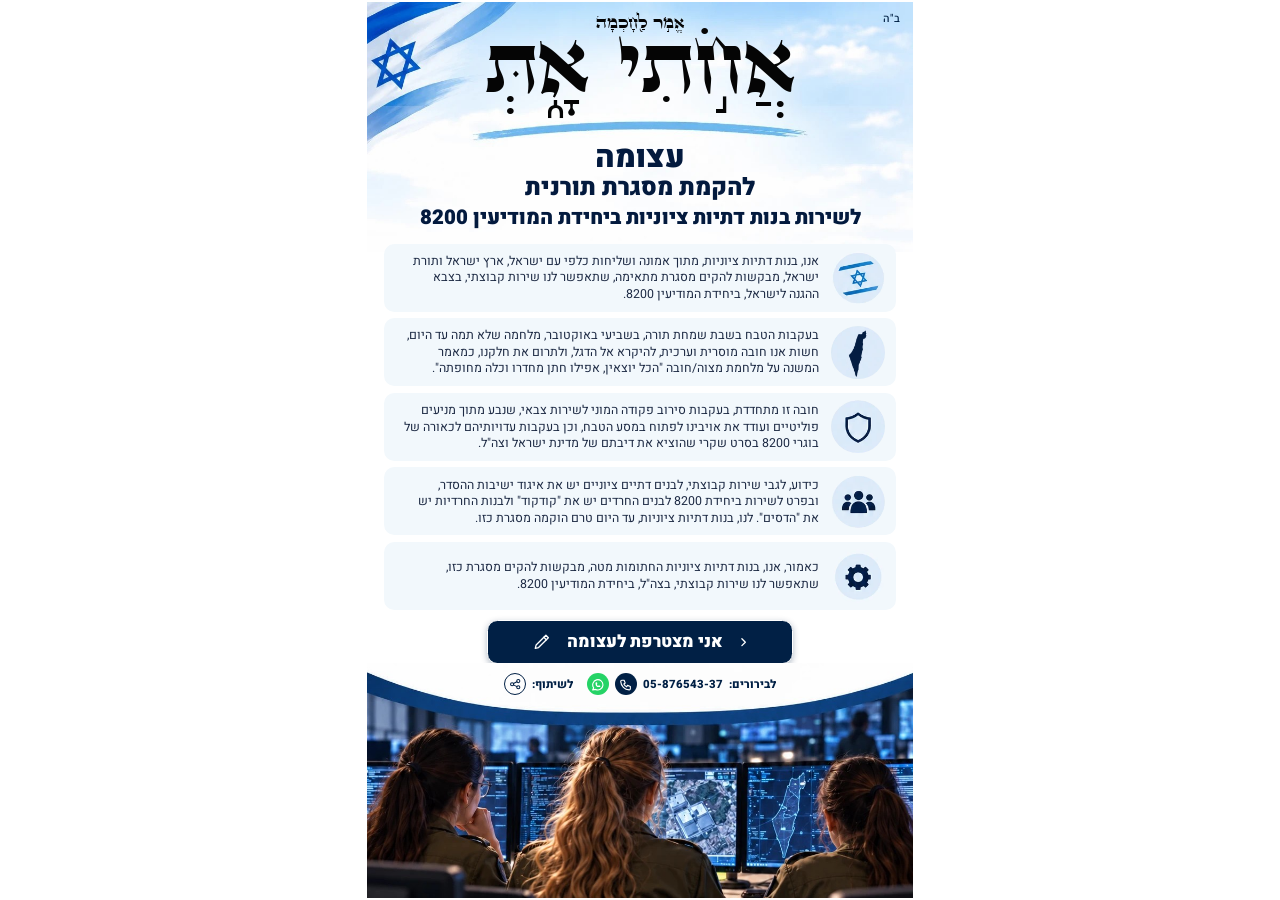
<file: index.html>
<!doctype html>
<html lang="he" dir="rtl">
<head>
  <meta charset="utf-8">
  <meta name="viewport" content="width=device-width, initial-scale=1">
  <title>אחותי את – עצומה</title>
  <meta name="description" content="עצומה להקמת מסגרת תורנית לשירות בנות דתיות ציוניות ביחידת המודיעין 8200">

  <link rel="icon" href="favicon.ico" sizes="any">
  <link rel="apple-touch-icon" href="images/apple-touch-icon.png">

  <!-- Link preview (WhatsApp, Telegram, Facebook, X) -->
  <meta property="og:type" content="website">
  <meta property="og:locale" content="he_IL">
  <meta property="og:title" content="אחותי את">
  <meta property="og:description" content="עצומה להקמת מסגרת תורנית לשירות בנות דתיות ציוניות ביחידת המודיעין 8200">
  <meta property="og:url" content="https://yitshaks.github.io/petition-8200/">
  <meta name="twitter:card" content="summary_large_image">
  <!--
    Preview image - four options, all are kept (DO NOT DELETE any of the files).  Options 1 and 2 say
    "מסגרת הסדר תורנית" in the image; options 1_ and 2_ are the same images without the word "הסדר":
      option 1:  light, like the page          -> images/share-option-1.jpg
      option 2:  dark, with the soldiers photo -> images/share-option-2.jpg
      option 1_: light, without "הסדר"         -> images/share-option-1_.jpg
      option 2_: dark, without "הסדר"          -> images/share-option-2_.jpg
    To switch, change the file name in the single image tag below.  Never leave a second, commented-out
    image tag in the page: some link-preview crawlers read comments and pick the wrong image.
    The sources are in tools/share-images/.  WhatsApp remembers a preview for a long time, so choose
    before the link is shared.
  -->
  <meta property="og:image" content="https://yitshaks.github.io/petition-8200/images/share-option-2_.jpg">
  <meta property="og:image:width" content="1200">
  <meta property="og:image:height" content="630">

  <link rel="preconnect" href="https://fonts.googleapis.com">
  <link rel="preconnect" href="https://fonts.gstatic.com" crossorigin>
  <link rel="stylesheet" href="https://fonts.googleapis.com/css2?family=Heebo:wght@400;500;800;900&display=swap">

  <link rel="stylesheet" href="css/base.css">
  <link rel="stylesheet" href="css/join-form.css">

  <!--
    Title typography - link exactly ONE of the two options (both are kept; DO NOT DELETE either file):
      option 1: Stam Ashkenaz   -> css/title-option-1.css
      option 2: Guttman Stam    -> css/title-option-2.css
  -->
  <link rel="stylesheet" href="css/title-option-2.css">
  <!-- <link rel="stylesheet" href="css/title-option-1.css"> -->

  <script src="js/main.js" defer></script>
</head>
<body>
  <main class="page">
    <div class="blessing">ב"ה</div>

    <header class="masthead">
      <div class="verse">אֱמֹ֣ר לַ֭חׇכְמָה</div>
      <div class="wordmark" role="img" aria-label="אחותי את">אֲחֹ֣תִי אָ֑תְּ</div>
    </header>

    <h1 class="headline">
      <span class="headline__line headline__line--lead">עצומה</span>
      <span class="headline__line">להקמת מסגרת תורנית</span>
      <span class="headline__line headline__line--detail">לשירות בנות דתיות ציוניות ביחידת המודיעין 8200</span>
    </h1>

    <section class="cards">
      <article class="card">
        <div class="card__icon card__icon--flag"></div>
        <p class="card__text">אנו, בנות דתיות ציוניות, מתוך אמונה ושליחות כלפי עם ישראל, ארץ ישראל ותורת ישראל, מבקשות להקים מסגרת מתאימה, שתאפשר לנו שירות קבוצתי, בצבא ההגנה לישראל, ביחידת המודיעין 8200.</p>
      </article>
      <article class="card">
        <div class="card__icon card__icon--map"></div>
        <p class="card__text">בעקבות הטבח בשבת שמחת תורה, בשביעי באוקטובר, מלחמה שלא תמה עד היום, חשות אנו חובה מוסרית וערכית, להיקרא אל הדגל, ולתרום את חלקנו, כמאמר המשנה על מלחמת מצוה/חובה "הכל יוצאין, אפילו חתן מחדרו וכלה מחופתה".</p>
      </article>
      <article class="card">
        <div class="card__icon card__icon--shield"></div>
        <p class="card__text">חובה זו מתחדדת, בעקבות סירוב פקודה המוני לשירות צבאי, שנבע מתוך מניעים פוליטיים ועודד את אויבינו לפתוח במסע הטבח, וכן בעקבות עדויותיהם לכאורה של בוגרי 8200 בסרט שקרי שהוציא את דיבתם של מדינת ישראל וצה"ל.</p>
      </article>
      <article class="card">
        <div class="card__icon card__icon--people"></div>
        <p class="card__text">כידוע, לגבי שירות קבוצתי, לבנים דתיים ציוניים יש את איגוד ישיבות ההסדר, ובפרט לשירות ביחידת 8200 לבנים החרדים יש את "קודקוד" ולבנות החרדיות יש את "הדסים". לנו, בנות דתיות ציוניות, עד היום טרם הוקמה מסגרת כזו.</p>
      </article>
      <article class="card">
        <div class="card__icon card__icon--gear"></div>
        <p class="card__text">כאמור, אנו, בנות דתיות ציוניות החתומות מטה, מבקשות להקים מסגרת כזו, שתאפשר לנו שירות קבוצתי, בצה"ל, ביחידת המודיעין 8200.</p>
      </article>
    </section>

    <div class="actions">
      <button type="button" class="join-btn" id="join">
        <svg class="join-btn__chevron" viewBox="0 0 24 24" fill="none" stroke="currentColor" stroke-width="3" stroke-linecap="round" stroke-linejoin="round" aria-hidden="true"><path d="M9 4l8 8-8 8"/></svg>
        <span>אני מצטרפת לעצומה</span>
        <svg viewBox="0 0 24 24" fill="none" stroke="currentColor" stroke-width="1.6" stroke-linecap="round" stroke-linejoin="round" aria-hidden="true"><path d="M4 20l1-4L17 4l3 3L8 19z"/><path d="M14.5 6.5l3 3"/></svg>
      </button>
    </div>

    <div class="footer-art">
      <div class="contact">
        <span>לבירורים:</span>
        <a class="contact__number" href="tel:+972587654337">05-876543-37</a>
        <a class="contact__icon contact__icon--phone" href="tel:+972587654337" aria-label="חיוג">
          <svg viewBox="0 0 24 24" aria-hidden="true"><path d="M5 4h4l2 5l-2.5 1.5a11 11 0 0 0 5 5l1.5 -2.5l5 2v4a2 2 0 0 1 -2 2a16 16 0 0 1 -15 -15a2 2 0 0 1 2 -2"/></svg>
        </a>
        <a class="contact__icon contact__icon--whatsapp" href="https://wa.me/972587654337?text=%D7%A9%D7%9C%D7%95%D7%9D%2C%20%D7%99%D7%A9%20%D7%9C%D7%99%20%D7%A9%D7%90%D7%9C%D7%94%20%D7%A2%D7%9C%20%D7%94%D7%A2%D7%A6%D7%95%D7%9E%D7%94" target="_blank" rel="noopener" aria-label="שליחת הודעה בוואטסאפ">
          <svg viewBox="0 0 24 24" aria-hidden="true"><path d="M3 21l1.65 -3.8a9 9 0 1 1 3.4 2.9l-5.05 .9"/><path d="M9 10a.5 .5 0 0 0 1 0v-1a.5 .5 0 0 0 -1 0v1a5 5 0 0 0 5 5h1a.5 .5 0 0 0 0 -1h-1a.5 .5 0 0 0 0 1"/></svg>
        </a>
        <span class="contact__share-label">לשיתוף:</span>
        <button type="button" class="contact__icon contact__icon--share" data-share aria-label="שיתוף העצומה עם חברות">
          <svg viewBox="0 0 24 24" aria-hidden="true"><circle cx="6" cy="12" r="3"/><circle cx="18" cy="6" r="3"/><circle cx="18" cy="18" r="3"/><path d="M8.7 10.7l6.6 -3.4"/><path d="M8.7 13.3l6.6 3.4"/></svg>
        </button>
      </div>
    </div>
  </main>

  <dialog class="join-dialog" id="join-dialog" aria-labelledby="join-title">
    <form class="join-form" id="join-form" novalidate>
      <button type="button" class="join-form__close" data-close aria-label="סגירה">&times;</button>

      <h2 class="join-form__title" id="join-title">חתימה על העצומה</h2>
      <p class="join-form__audience">העצומה מיועדת לבנות המעוניינות לשרת במסגרת זו. פרטי הטופס ישמשו להקמת המסגרת בלבד.</p>
      <p class="join-form__note">שדות המסומנים ב-* הם חובה.</p>

      <div class="form-row">
        <div class="field">
          <label for="first-name">שם פרטי *</label>
          <input id="first-name" name="firstName" type="text" autocomplete="given-name" required>
          <p class="field__error" data-error-for="firstName" role="alert"></p>
        </div>

        <div class="field">
          <label for="last-name">שם משפחה *</label>
          <input id="last-name" name="lastName" type="text" autocomplete="family-name" required>
          <p class="field__error" data-error-for="lastName" role="alert"></p>
        </div>
      </div>

      <div class="form-row form-row--contact">
        <div class="field">
          <label for="mobile">מספר טלפון נייד *</label>
          <input id="mobile" name="mobile" type="tel" inputmode="tel" autocomplete="tel" dir="ltr" placeholder="0501234567" required>
          <p class="field__error" data-error-for="mobile" role="alert"></p>
        </div>

        <div class="field">
          <label for="email">דוא"ל *</label>
          <input id="email" name="email" type="email" inputmode="email" autocomplete="email" dir="ltr" required>
          <p class="field__error" data-error-for="email" role="alert"></p>
        </div>
      </div>

      <div class="form-row form-row--year">
        <div class="field">
          <label for="birth-year">שנת לידה *</label>
          <input id="birth-year" name="birthYear" type="text" inputmode="numeric" maxlength="4" autocomplete="bday-year" required>
          <p class="field__error" data-error-for="birthYear" role="alert"></p>
        </div>

        <div class="field">
          <label for="city">עיר מגורים</label>
          <input id="city" name="city" type="text" autocomplete="address-level2">
        </div>
      </div>

      <div class="field">
        <label for="ulpana">איפה אני כיום <span class="field__hint">(שם האולפנה/המדרשה/המכינה/השירות הלאומי/אחר)</span></label>
        <input id="ulpana" name="ulpana" type="text" autocomplete="organization">
      </div>

      <div class="field">
        <label for="notes">כמה מילים עלי / הערות נוספות</label>
        <textarea id="notes" name="notes" rows="2"></textarea>
      </div>

      <div class="field">
        <label class="check">
          <input type="checkbox" name="interested">
          <span>אני מעוניינת (ללא התחייבות) להתגייס למסגרת זו ולשרת בה, ומאשרת שיעדכנו אותי בשלבי הקמתה *</span>
        </label>
        <p class="field__error" data-error-for="interested" role="alert"></p>
      </div>

      <label class="check">
        <input type="checkbox" name="publishName">
        <span>אני מסכימה ששמי המלא (ללא פרטים נוספים) יופיע ברשימת החותמות באם העצומה תפורסם</span>
      </label>

      <!-- Spam trap: hidden from people, bots tend to fill it in -->
      <div class="join-form__trap" aria-hidden="true">
        <label>אל תמלאי שדה זה <input type="text" name="website" tabindex="-1" autocomplete="off"></label>
      </div>

      <div class="join-form__actions">
        <p class="join-form__status" id="join-status" role="alert"></p>
        <button type="submit" class="join-form__submit">שליחה</button>
      </div>
    </form>

    <div class="join-thanks" id="join-thanks" hidden>
      <h2 class="join-form__title">תודה שחתמת!</h2>
      <p class="join-thanks__text">נעדכן אותך בשלבי הקמת המסגרת.</p>
      <div class="join-thanks__actions">
        <button type="button" class="join-share" data-share>
          <svg viewBox="0 0 24 24" aria-hidden="true"><circle cx="6" cy="12" r="3"/><circle cx="18" cy="6" r="3"/><circle cx="18" cy="18" r="3"/><path d="M8.7 10.7l6.6 -3.4"/><path d="M8.7 13.3l6.6 3.4"/></svg>
          <span>שיתוף</span>
        </button>
        <button type="button" class="join-form__submit join-form__submit--quiet" data-close>סגירה</button>
      </div>
    </div>
  </dialog>
</body>
</html>
</file>
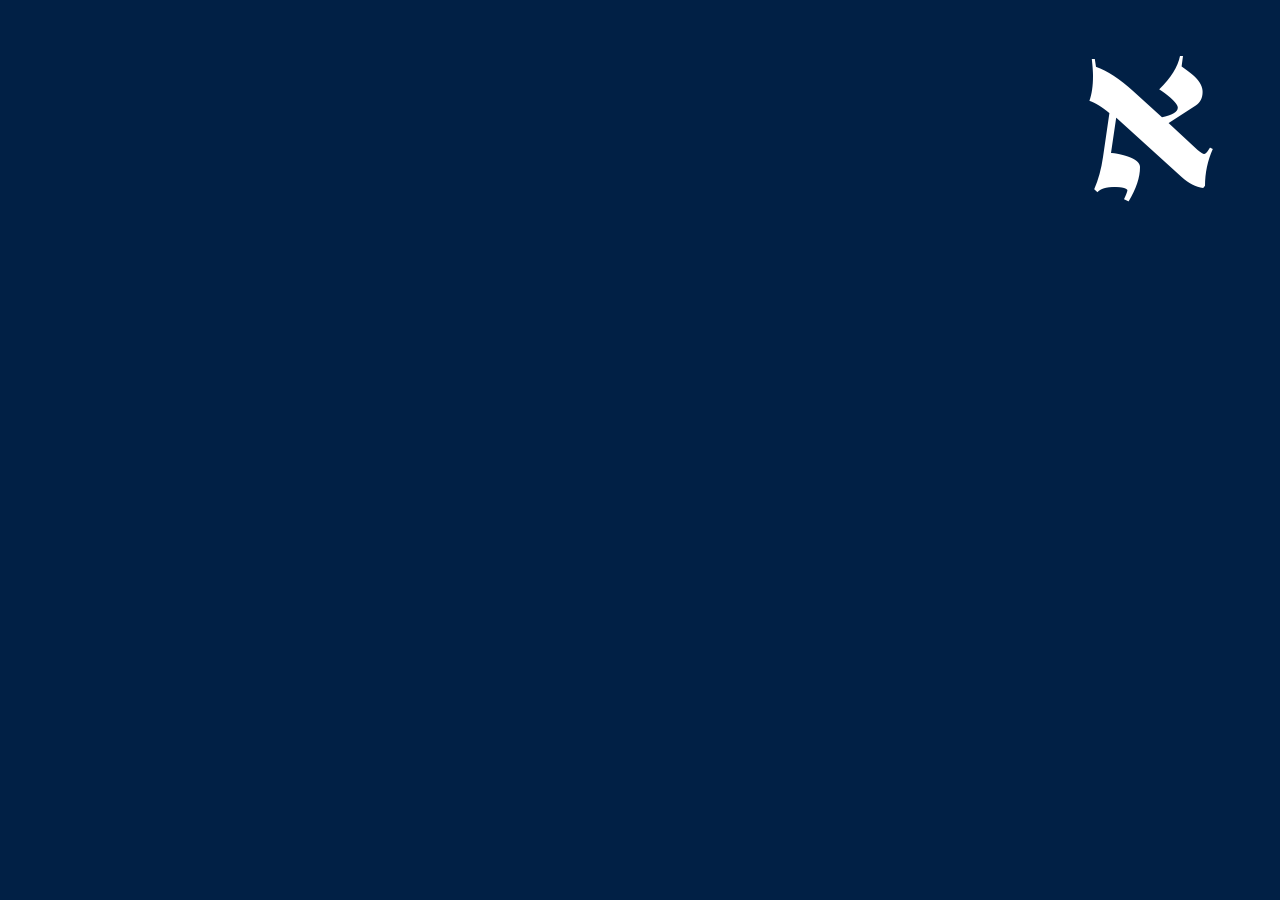
<file: tools/favicon/favicon.html>
<!doctype html>
<!-- Browser icon (favicon): the letter alef of the title on the page's navy.
     Open this page in a browser window sized 256x256 and take a screenshot; the files
     favicon.ico (rounded corners, 16/32/48 px) and images/apple-touch-icon.png (180 px, square)
     are made from that screenshot. -->
<html lang="he" dir="rtl"><head><meta charset="utf-8">
<style>
@font-face { font-family: GuttmanStam; src: url(../../fonts/GuttmanStam.woff) format('woff'); }
* { margin: 0; }
body { width: 256px; height: 256px; background: #012045; display: flex; align-items: center; justify-content: center; overflow: hidden; }
span { font: 200px/1 GuttmanStam; color: #fff; margin-top: -10px; }
</style></head><body><span>א</span></body></html>
</file>
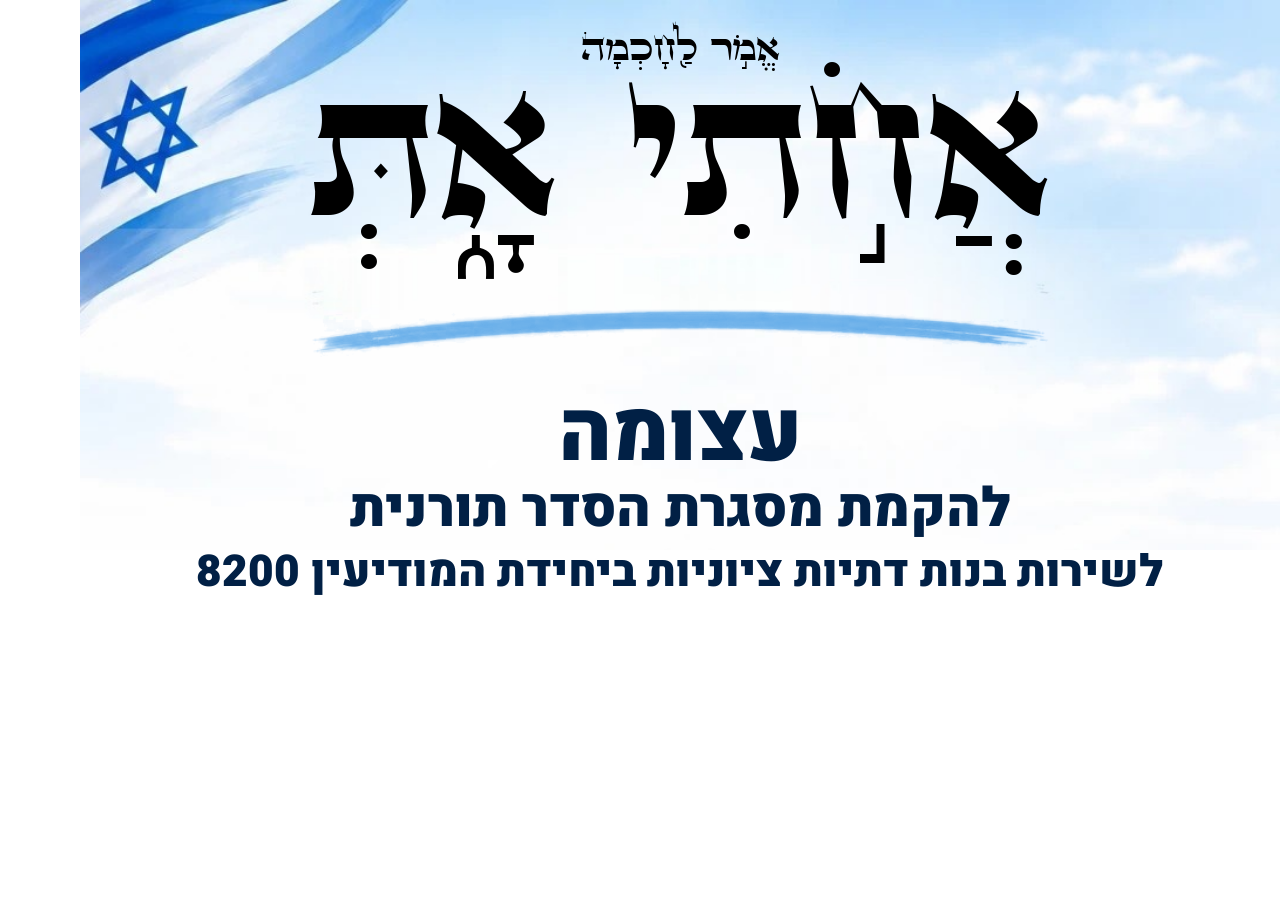
<file: tools/share-images/share-option-1.html>
<!doctype html>
<!-- Link-preview image, option 1 (1200x630). Open this page in a browser window sized 1200x630, take a screenshot,
     save it as images/share-option-1.jpg (JPEG, under 300 KB so that WhatsApp shows it).  DO NOT DELETE either option. -->
<html lang="he" dir="rtl"><head><meta charset="utf-8">
<link rel="stylesheet" href="https://fonts.googleapis.com/css2?family=Heebo:wght@800;900&display=swap">
<style>
@font-face { font-family: GuttmanStam; src: url(../../fonts/GuttmanStam.woff) format('woff'); }
* { margin: 0; box-sizing: border-box; }
body { width: 1200px; height: 630px; overflow: hidden; background: #fff; font-family: Heebo, sans-serif; color: #012045; position: relative; }
.sky { position: absolute; inset: 0 0 auto 0; height: 550px; background: url(bg_clean.jpg) top / 100% auto no-repeat; }
/* the brush stripe, moved down as one piece with everything under it */
.stripe { position: absolute; left: 222.7px; top: 306.6px; width: 752.3px; height: 50.4px; background: url(stripe.png) 0 0 / 100% 100% no-repeat; }
.verse { position: absolute; top: 22px; width: 100%; text-align: center; font: 36px GuttmanStam; color: #000; }
.wordmark { position: absolute; top: 50px; width: 100%; text-align: center; font: 190px/1.1 GuttmanStam; color: #000; }
.headline { position: absolute; top: 392px; width: 100%; text-align: center; font-weight: 900; }
.l1 { font-size: 84px; line-height: 1; }
.l2 { font-size: 54px; line-height: 1.25; }
.l3 { font-size: 44px; line-height: 1.3; }
</style></head><body>
<div class="sky"></div><div class="stripe"></div>
<div class="verse">אֱמֹ֣ר לַ֭חׇכְמָה</div>
<div class="wordmark">אֲחֹ֣תִי אָ֑תְּ</div>
<div class="headline"><div class="l1">עצומה</div><div class="l2">להקמת מסגרת הסדר תורנית</div><div class="l3">לשירות בנות דתיות ציוניות ביחידת המודיעין 8200</div></div>
</body></html>
</file>
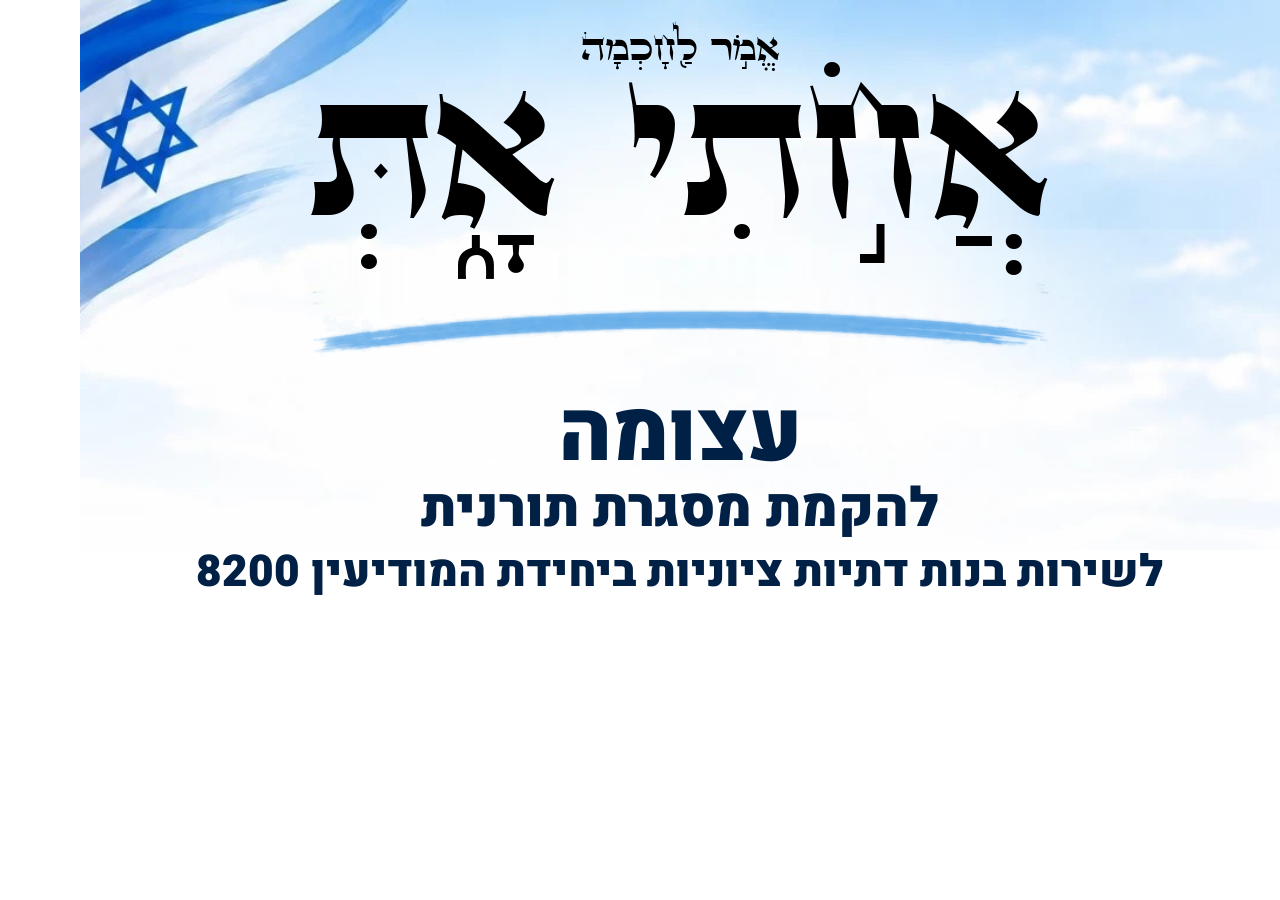
<file: tools/share-images/share-option-1_.html>
<!doctype html>
<!-- Link-preview image, option 1_ (option 1 without the word הסדר) (1200x630). Open this page in a browser window sized 1200x630, take a screenshot,
     save it as images/share-option-1_.jpg (JPEG, under 300 KB so that WhatsApp shows it).  DO NOT DELETE either option. -->
<html lang="he" dir="rtl"><head><meta charset="utf-8">
<link rel="stylesheet" href="https://fonts.googleapis.com/css2?family=Heebo:wght@800;900&display=swap">
<style>
@font-face { font-family: GuttmanStam; src: url(../../fonts/GuttmanStam.woff) format('woff'); }
* { margin: 0; box-sizing: border-box; }
body { width: 1200px; height: 630px; overflow: hidden; background: #fff; font-family: Heebo, sans-serif; color: #012045; position: relative; }
.sky { position: absolute; inset: 0 0 auto 0; height: 550px; background: url(bg_clean.jpg) top / 100% auto no-repeat; }
/* the brush stripe, moved down as one piece with everything under it */
.stripe { position: absolute; left: 222.7px; top: 306.6px; width: 752.3px; height: 50.4px; background: url(stripe.png) 0 0 / 100% 100% no-repeat; }
.verse { position: absolute; top: 22px; width: 100%; text-align: center; font: 36px GuttmanStam; color: #000; }
.wordmark { position: absolute; top: 50px; width: 100%; text-align: center; font: 190px/1.1 GuttmanStam; color: #000; }
.headline { position: absolute; top: 392px; width: 100%; text-align: center; font-weight: 900; }
.l1 { font-size: 84px; line-height: 1; }
.l2 { font-size: 54px; line-height: 1.25; }
.l3 { font-size: 44px; line-height: 1.3; }
</style></head><body>
<div class="sky"></div><div class="stripe"></div>
<div class="verse">אֱמֹ֣ר לַ֭חׇכְמָה</div>
<div class="wordmark">אֲחֹ֣תִי אָ֑תְּ</div>
<div class="headline"><div class="l1">עצומה</div><div class="l2">להקמת מסגרת תורנית</div><div class="l3">לשירות בנות דתיות ציוניות ביחידת המודיעין 8200</div></div>
</body></html>
</file>
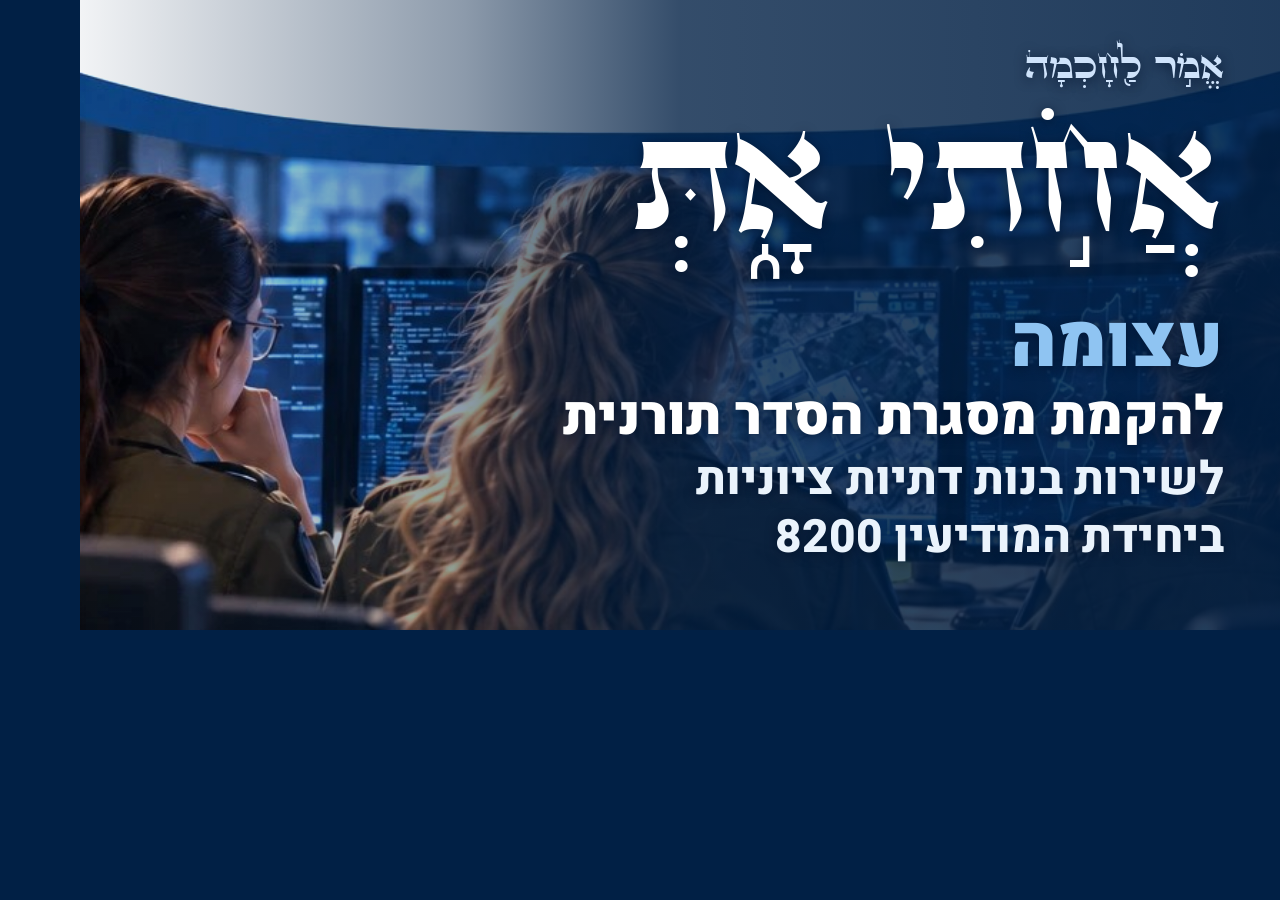
<file: tools/share-images/share-option-2.html>
<!doctype html>
<!-- Link-preview image, option 2 (1200x630). Open this page in a browser window sized 1200x630, take a screenshot,
     save it as images/share-option-2.jpg (JPEG, under 300 KB so that WhatsApp shows it).  DO NOT DELETE either option. -->
<html lang="he" dir="rtl"><head><meta charset="utf-8">
<link rel="stylesheet" href="https://fonts.googleapis.com/css2?family=Heebo:wght@800;900&display=swap">
<style>
@font-face { font-family: GuttmanStam; src: url(../../fonts/GuttmanStam.woff) format('woff'); }
* { margin: 0; box-sizing: border-box; }
body { width: 1200px; height: 630px; overflow: hidden; background: #012045; font-family: Heebo, sans-serif; color: #fff; position: relative; }
.photo { position: absolute; inset: 0; background: url(../../images/background-bottom.jpg) center bottom / cover no-repeat; filter: brightness(1.12); }
.shade { position: absolute; inset: 0; background: linear-gradient(to left, rgba(1,32,69,.88) 0%, rgba(1,32,69,.80) 50%, rgba(1,32,69,.45) 68%, rgba(1,32,69,.05) 100%); }
.box { position: absolute; right: 56px; top: 40px; width: 700px; white-space: nowrap; text-shadow: 0 2px 12px rgba(0,16,40,.7); }
.verse { font: 36px GuttmanStam; color: #cfe3fb; }
.wordmark { font: 150px/1.15 GuttmanStam; color: #fff; margin: 2px 0 4px; }
.l1 { font-weight: 900; font-size: 73px; line-height: 1.1; color: #8fc4f2; margin-top: 36px; }
.l2 { font-weight: 900; font-size: 54px; line-height: 1.25; }
.l3 { font-weight: 800; font-size: 46px; line-height: 1.25; color: #eaf3fc; }
</style></head><body>
<div class="photo"></div><div class="shade"></div>
<div class="box">
<div class="verse">אֱמֹ֣ר לַ֭חׇכְמָה</div>
<div class="wordmark">אֲחֹ֣תִי אָ֑תְּ</div>
<div class="l1">עצומה</div>
<div class="l2">להקמת מסגרת הסדר תורנית</div>
<div class="l3">לשירות בנות דתיות ציוניות<br>ביחידת המודיעין 8200</div>
</div>
</body></html>
</file>
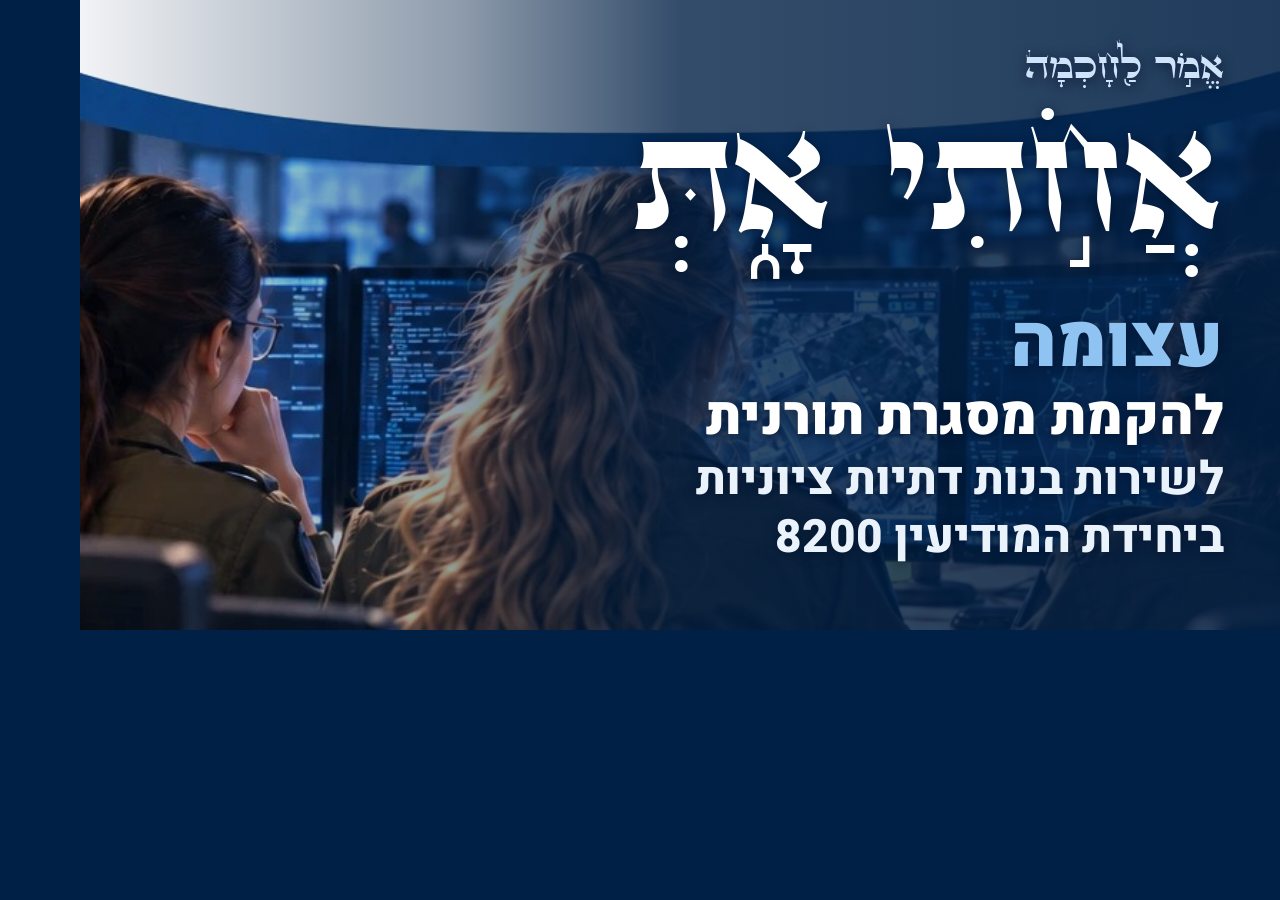
<file: tools/share-images/share-option-2_.html>
<!doctype html>
<!-- Link-preview image, option 2_ (option 2 without the word הסדר) (1200x630). Open this page in a browser window sized 1200x630, take a screenshot,
     save it as images/share-option-2_.jpg (JPEG, under 300 KB so that WhatsApp shows it).  DO NOT DELETE either option. -->
<html lang="he" dir="rtl"><head><meta charset="utf-8">
<link rel="stylesheet" href="https://fonts.googleapis.com/css2?family=Heebo:wght@800;900&display=swap">
<style>
@font-face { font-family: GuttmanStam; src: url(../../fonts/GuttmanStam.woff) format('woff'); }
* { margin: 0; box-sizing: border-box; }
body { width: 1200px; height: 630px; overflow: hidden; background: #012045; font-family: Heebo, sans-serif; color: #fff; position: relative; }
.photo { position: absolute; inset: 0; background: url(../../images/background-bottom.jpg) center bottom / cover no-repeat; filter: brightness(1.12); }
.shade { position: absolute; inset: 0; background: linear-gradient(to left, rgba(1,32,69,.88) 0%, rgba(1,32,69,.80) 50%, rgba(1,32,69,.45) 68%, rgba(1,32,69,.05) 100%); }
.box { position: absolute; right: 56px; top: 40px; width: 700px; white-space: nowrap; text-shadow: 0 2px 12px rgba(0,16,40,.7); }
.verse { font: 36px GuttmanStam; color: #cfe3fb; }
.wordmark { font: 150px/1.15 GuttmanStam; color: #fff; margin: 2px 0 4px; }
.l1 { font-weight: 900; font-size: 73px; line-height: 1.1; color: #8fc4f2; margin-top: 36px; }
.l2 { font-weight: 900; font-size: 54px; line-height: 1.25; }
.l3 { font-weight: 800; font-size: 46px; line-height: 1.25; color: #eaf3fc; }
</style></head><body>
<div class="photo"></div><div class="shade"></div>
<div class="box">
<div class="verse">אֱמֹ֣ר לַ֭חׇכְמָה</div>
<div class="wordmark">אֲחֹ֣תִי אָ֑תְּ</div>
<div class="l1">עצומה</div>
<div class="l2">להקמת מסגרת תורנית</div>
<div class="l3">לשירות בנות דתיות ציוניות<br>ביחידת המודיעין 8200</div>
</div>
</body></html>
</file>
<file: css/base.css>
/* ==========================================================================
   Petition page - base styles (everything except the title typography).
   The title (verse + wordmark) typography lives in css/title-option-*.css.

   Fit-to-screen: every size is a multiple of --u, a unit that is 1% of the page
   width.  --u follows the viewport WIDTH (capped at the 1024px design size) and
   is also capped by the viewport HEIGHT, so the whole page always fits the screen
   without scrolling.  Only the card text has a floor (11px) so it stays readable.
   ========================================================================== */

:root {
  --navy: #012045;
  --card: #f2f8fc;
  --ink: #1d2a44;
  --ink-title: #031a3e;
  --ink-script: #050505;
  --accent: #1f5fbf;
  --accent-soft: #e8f1fb;
  --navy-hover: #0b3a78;
  --navy-pressed: #00142e;
  --focus: #7fb2ff;
  --error: #c0392b;
  --border: #c3cfe0;
  --muted: #55637d;
  --font: 'Heebo', system-ui, 'Segoe UI', Arial, sans-serif;
  --text-growth: 0.006; /* portrait phones: share of the spare height that the card text size may use */

  /* 1u = 1% of the page width.  The page is 100u wide and ~165u tall. */
  --u: min(1vw, 10.24px, calc(100vh / 165));
}

@supports (height: 100dvh) {
  :root { --u: min(1vw, 10.24px, calc(100dvh / 165)); }
}

*,
*::before,
*::after { box-sizing: border-box; }

* { margin: 0; }

body {
  display: flex;
  justify-content: center;
  min-height: 100vh;
  background: #fff;
  font-family: var(--font);
}

@supports (height: 100dvh) {
  body { min-height: 100dvh; }
}

/* ---- Page frame --------------------------------------------------------- */

.page {
  position: relative;
  width: calc(100 * var(--u));
  margin-block: auto; /* centred vertically when the screen is taller than the page */
  overflow: hidden;
  background: url(../images/background-top.jpg) top / 100% auto no-repeat;
}

.blessing {
  position: absolute;
  top: calc(1.6 * var(--u));
  right: calc(2.4 * var(--u));
  z-index: 1;
  font-size: max(10px, calc(2 * var(--u)));
  font-weight: 500;
  color: var(--navy);
}

/* ---- Masthead (verse + wordmark); fonts/sizes come from title-option-*.css */

.masthead { position: relative; }

.verse {
  position: absolute;
  left: 0;
  right: 0;
  text-align: center;
  font-size: max(11px, calc(2.9 * var(--u)));
  line-height: 1.3;
  color: var(--ink-script);
}

.wordmark {
  height: calc(25.8 * var(--u));
  text-align: center;
  white-space: nowrap;
  line-height: 1;
  color: var(--ink-script);
}

/* ---- Petition headline -------------------------------------------------- */

.headline {
  margin: 0 calc(1 * var(--u)) calc(2.05 * var(--u));
  text-align: center;
  font-size: max(13px, calc(4.4 * var(--u)));
  font-weight: 900;
  line-height: calc(5.5 * var(--u));
  color: var(--ink-title);
}

.headline__line {
  display: block;
  text-wrap: balance; /* the long line breaks evenly on narrow screens */
}

.headline__line--lead { font-size: max(16px, calc(5.6 * var(--u))); }
.headline__line--detail { font-size: max(11px, calc(3.74 * var(--u))); } /* ~85% of the line above */

/* ---- Cards --------------------------------------------------------------- */

.cards {
  display: flex;
  flex-direction: column;
  gap: calc(1.27 * var(--u));
  padding: 0 calc(3.1 * var(--u));
}

.card {
  display: flex;
  align-items: center;
  gap: calc(2.2 * var(--u));
  min-height: calc(9.6 * var(--u));
  padding: calc(1.3 * var(--u)) calc(2 * var(--u)) calc(1.3 * var(--u)) calc(3.7 * var(--u));
  border-radius: calc(1.9 * var(--u));
  background: var(--card);
}

.card__text {
  flex: 1;
  font-size: max(11px, calc(2.27 * var(--u))); /* the only text with a readability floor */
  font-weight: 400;
  line-height: max(calc(3.03 * var(--u)), 14.3px);
  color: var(--ink);
}

.card__icon {
  flex: 0 0 auto;
  width: max(34px, calc(9.8 * var(--u)));
  height: max(34px, calc(9.8 * var(--u)));
  border-radius: 50%;
  background: center / cover;
}

.card__icon--flag   { background-image: url(../images/icon-flag.png); }
.card__icon--map    { background-image: url(../images/icon-map.png); }
.card__icon--shield { background-image: url(../images/icon-shield.png); }
.card__icon--people { background-image: url(../images/icon-people.png); }
.card__icon--gear   { background-image: url(../images/icon-gear.png); }

/* ---- Contact line (phone and WhatsApp for questions), just above the curve ------- */

.contact {
  position: absolute;
  top: calc(1.9 * var(--u));
  right: 0;
  left: 0;
  display: flex;
  align-items: center;
  justify-content: center;
  gap: calc(1.1 * var(--u));
  color: var(--navy);
  font-size: max(10px, calc(2.1 * var(--u)));
  font-weight: 800;
}

.contact__number {
  direction: ltr;
  unicode-bidi: isolate;
  color: inherit;
  text-decoration: none;
}

.contact__icon {
  display: inline-flex;
  align-items: center;
  justify-content: center;
  width: max(22px, calc(3.4 * var(--u)));
  height: max(22px, calc(3.4 * var(--u)));
  border-radius: 50%;
}

.contact__icon--phone { background: var(--navy); }
.contact__icon--whatsapp { background: #25d366; }

/* "לשיתוף:" and the quiet share icon (outlined), after a small gap, so that they do not read as a contact option */
.contact__share-label { margin-inline-start: calc(1.4 * var(--u)); }

.contact__icon--share {
  padding: 0;
  border: 1.5px solid var(--navy);
  background: transparent;
  color: var(--navy);
  cursor: pointer;
}

.contact__icon svg {
  width: 62%;
  height: 62%;
  fill: none;
  stroke: #fff;
  stroke-width: 2;
  stroke-linecap: round;
  stroke-linejoin: round;
}

.contact__icon--share svg { stroke: currentColor; }

.contact button:focus-visible,
.contact a:focus-visible {
  outline: 3px solid var(--focus);
  outline-offset: 2px;
}

/* ---- Join button, then the footer artwork (curve + photo) ------------------------ */

.actions {
  display: flex;
  justify-content: center;
  padding-top: calc(1.9 * var(--u));
}

.footer-art {
  position: relative;
  margin-top: calc(-0.2 * var(--u));
  aspect-ratio: 1024 / 441;
  background: url(../images/background-bottom.jpg) bottom / 100% 100% no-repeat;
}

.join-btn {
  display: flex;
  align-items: center;
  justify-content: center;
  gap: calc(2.8 * var(--u));
  width: calc(56.2 * var(--u));
  height: max(calc(8.1 * var(--u)), 38px); /* comfortable tap target on phones */
  border: calc(0.3 * var(--u)) solid #fff;
  border-radius: calc(1.9 * var(--u));
  background: var(--navy);
  box-shadow: 0 calc(0.4 * var(--u)) calc(1.2 * var(--u)) rgba(1, 32, 69, 0.3);
  color: #fff;
  font: 900 max(12px, calc(3.1 * var(--u))) / 1 var(--font);
  white-space: nowrap;
  cursor: pointer;
  transition: background-color 0.15s, translate 0.15s, scale 0.1s, box-shadow 0.15s;
}

.join-btn svg {
  flex: 0 0 auto;
  width: calc(3.6 * var(--u));
  height: calc(3.6 * var(--u));
  min-width: 14px;
  min-height: 14px;
}

.join-btn .join-btn__chevron {
  width: calc(1.9 * var(--u));
  height: calc(1.9 * var(--u));
  min-width: 8px;
  min-height: 8px;
}

/* Hover (mouse only, so touch screens do not get a "stuck" hover): lighter + lifted */
@media (hover: hover) {
  .join-btn:hover {
    translate: 0 calc(-0.3 * var(--u));
    background: var(--navy-hover);
    box-shadow: 0 calc(0.8 * var(--u)) calc(1.6 * var(--u)) rgba(1, 32, 69, 0.35);
  }
}

/* Pressed (touch and mouse): pushed down and a little darker */
.join-btn:active {
  translate: 0 0;
  scale: 0.97;
  background: var(--navy-pressed);
  box-shadow: 0 calc(0.2 * var(--u)) calc(0.6 * var(--u)) rgba(1, 32, 69, 0.3);
}

/* Keyboard focus ring */
.join-btn:focus-visible {
  outline: 3px solid var(--focus);
  outline-offset: 3px;
}

@media (prefers-reduced-motion: reduce) {
  .join-btn { transition: background-color 0.15s; }
  .join-btn:hover,
  .join-btn:active { translate: 0 0; scale: 1; }
}

/* ---- Tall, narrow screens (portrait phones) ------------------------------------
   The page keeps its proportions and is only as wide as the screen, which leaves
   spare height.  That height goes to the cards: they grow taller and their text
   grows a little.  (16/25 = the aspect ratio below which the width is the limit.) */

@media (max-aspect-ratio: 16/25) {
  .page {
    --spare: max(0px, calc(100vh - 156 * var(--u))); /* height used to size the card text (tuned value) */
    display: flex;
    flex-direction: column;
    min-height: 100vh;
  }

  .masthead,
  .headline,
  .footer-art { flex: none; }

  .cards,
  .card { flex: 1; }

  .card__text {
    --text: calc(max(11px, 2.27 * var(--u)) + var(--text-growth) * var(--spare));
    font-size: var(--text);
    line-height: calc(1.335 * var(--text));
  }
}

/* short phones have almost no spare height: keep the text size as it is */
@media (max-aspect-ratio: 16/25) and (max-height: 735px) {
  .page { --text-growth: 0; }
}

@supports (height: 100dvh) {
  @media (max-aspect-ratio: 16/25) {
    .page {
      --spare: max(0px, calc(100dvh - 156 * var(--u)));
      min-height: 100dvh;
    }
  }
}

/* ---- Short, wide screens (phones held sideways) ---------------------------------
   Fitting the whole page into such a short screen would make a narrow column with
   tiny text.  Use the full width instead; the page simply scrolls. */

@media (max-height: 500px) {
  :root { --u: min(1vw, 10.24px); }
}
</file>
<file: css/join-form.css>
/* ==========================================================================
   Join dialog (the signature form that opens from the "join" button).
   Sizes here are in px/rem on purpose: form text must stay comfortably
   readable (inputs use 16px so iOS does not zoom in on focus).
   ========================================================================== */

.join-dialog {
  --form-pad-x: 20px;
  --form-pad-bottom: 24px;

  width: min(92vw, 460px);
  max-height: 92dvh;
  margin: auto; /* base.css resets all margins; the dialog needs auto to be centred */
  padding: 0;
  border: 0;
  border-radius: 18px;
  background: #fff;
  color: var(--ink);
  box-shadow: 0 18px 50px rgba(1, 32, 69, 0.35);
  overflow: hidden; /* clips the form's scrollbar to the rounded corners */
}

.join-dialog::backdrop {
  background: rgba(1, 32, 69, 0.6);
}

.join-dialog[open] { animation: join-dialog-in 0.2s ease-out; }

@keyframes join-dialog-in {
  from { opacity: 0; translate: 0 12px; }
  to   { opacity: 1; translate: 0 0; }
}

.join-form,
.join-thanks {
  position: relative;
  padding: 22px var(--form-pad-x) var(--form-pad-bottom);
}

/* The form scrolls inside the dialog. The scrollbar is styled so that it stays visible
   (phones normally hide it) and people notice there are more fields below. */
.join-form {
  max-height: 92dvh;
  overflow-y: auto;
}

.join-form::-webkit-scrollbar { width: 10px; }
.join-form::-webkit-scrollbar-track { background: var(--accent-soft); }

.join-form::-webkit-scrollbar-thumb {
  border: 2px solid var(--accent-soft);
  border-radius: 6px;
  background: #8fb0dc;
}

/* browsers without ::-webkit-scrollbar (Firefox) */
@supports not selector(::-webkit-scrollbar) {
  .join-form { scrollbar-color: #8fb0dc var(--accent-soft); }
}

.join-thanks__text {
  margin-bottom: 16px;
  font-size: 1rem;
}

/* the two buttons of the thank-you screen, side by side */
.join-thanks__actions {
  display: flex;
  gap: 10px;
}

.join-thanks__actions > * {
  flex: 1;
  width: auto;
}

/* a little smaller, so that "שיתוף עם חברות" stays on one line on the narrowest phones */
.join-thanks__actions .join-share,
.join-thanks__actions .join-form__submit {
  font-size: 0.9rem;
  white-space: nowrap;
}

.join-thanks__actions .join-share {
  gap: 6px;
  padding-right: 4px;
  padding-left: 4px;
}

.join-thanks__actions .join-share svg {
  width: 18px;
  height: 18px;
}

/* "share with friends": the main button of the thank-you screen; "close" next to it is the quiet one */
.join-share {
  display: flex;
  align-items: center;
  justify-content: center;
  gap: 8px;
  padding: 13px 6px;
  border: 0;
  border-radius: 12px;
  background: var(--navy);
  color: #fff;
  font: 900 1.1rem var(--font);
  cursor: pointer;
  transition: background-color 0.15s;
}

.join-share svg {
  width: 20px;
  height: 20px;
  fill: none;
  stroke: currentColor;
  stroke-width: 2;
  stroke-linecap: round;
  stroke-linejoin: round;
}

.join-share:hover { background: var(--navy-hover); }
.join-share:active { background: var(--navy-pressed); }

.join-share:focus-visible {
  outline: 3px solid var(--focus);
  outline-offset: 2px;
}

.join-form__close {
  position: absolute;
  top: 8px;
  left: 10px;
  width: 40px;
  height: 40px;
  border: 0;
  background: none;
  color: var(--navy);
  font-size: 30px;
  line-height: 1;
  cursor: pointer;
}

.join-form__title {
  margin-bottom: 4px;
  color: var(--navy);
  font-size: 1.5rem;
  font-weight: 900;
}

/* Who may sign: highlighted so that people who are not the target audience notice it */
.join-form__audience {
  margin-bottom: 8px;
  padding: 8px 10px;
  border-inline-start: 4px solid var(--accent);
  border-radius: 8px;
  background: var(--accent-soft);
  color: var(--navy);
  font-size: 1rem;
  font-weight: 800;
}

.join-form__note {
  margin-bottom: 14px;
  font-size: 0.85rem;
  color: var(--muted);
}

/* ---- Fields ---------------------------------------------------------------- */

.field { margin-bottom: 12px; }

/* two fields side by side */
.form-row {
  display: grid;
  grid-template-columns: 1fr 1fr;
  gap: 0 10px;
}

/* the first field of these rows has a known length: it gets just enough room, the second field
   gets the rest.  Both rows use the same width so that the columns line up. */
.form-row--year,
.form-row--contact { grid-template-columns: 120px 1fr; }

.field label,
.check {
  font-size: 0.95rem;
  font-weight: 500;
}

.field label:not(.check) { display: block; margin-bottom: 4px; }

/* smaller explanation on its own line under the label */
.field__hint {
  display: block;
  font-size: 0.8rem;
  font-weight: 400;
  color: var(--muted);
}

.field input,
.field textarea {
  width: 100%;
  padding: 10px 12px;
  border: 1.5px solid var(--border);
  border-radius: 10px;
  background: #fff;
  color: var(--ink);
  font: inherit;
  font-size: 16px; /* >=16px: no zoom on iOS */
}

.field textarea { resize: vertical; min-height: 64px; }

.field input:focus-visible,
.field textarea:focus-visible {
  outline: 3px solid var(--focus);
  outline-offset: 1px;
  border-color: var(--navy);
}

.field[data-invalid] input { border-color: var(--error); }

.field__error {
  margin-top: 3px;
  color: var(--error);
  font-size: 0.85rem;
}

.check {
  display: flex;
  gap: 10px;
  align-items: flex-start;
  margin: 6px 0 12px;
  cursor: pointer;
}

.check input {
  flex: 0 0 auto;
  width: 20px;
  height: 20px;
  margin-top: 2px;
  accent-color: var(--navy);
}

/* ---- Spam trap: out of sight and out of the layout flow ---------------------- */

.join-form__trap {
  position: absolute;
  inset-inline-start: -9999px;
  width: 1px;
  height: 1px;
  overflow: hidden;
}

/* ---- Submit / status --------------------------------------------------------- */

.join-form__status {
  color: var(--error);
  font-size: 0.9rem;
  font-weight: 500;
  white-space: pre-line; /* the message may contain a line break */
}

/* takes no room until there is a message to show */
.join-form__status:not(:empty) { margin-bottom: 6px; }

.join-form__submit {
  display: block;
  width: 100%;
  padding: 13px;
  border: 0;
  border-radius: 12px;
  background: var(--navy);
  color: #fff;
  font: 900 1.1rem var(--font);
  cursor: pointer;
  transition: background-color 0.15s;
}

.join-form__submit:hover { background: var(--navy-hover); }
.join-form__submit:active { background: var(--navy-pressed); }
.join-form__submit:disabled { opacity: 0.6; cursor: wait; }

/* sending: a spinner before the text */
.join-form__submit.is-sending {
  display: flex;
  align-items: center;
  justify-content: center;
  gap: 10px;
}

.join-form__submit.is-sending:disabled { opacity: 0.85; }

.join-form__submit.is-sending::before {
  content: '';
  width: 18px;
  height: 18px;
  border: 3px solid rgba(255, 255, 255, 0.35);
  border-top-color: #fff;
  border-radius: 50%;
  animation: join-spin 0.8s linear infinite;
}

@keyframes join-spin { to { rotate: 360deg; } }

/* the quiet version (the "close" button of the thank-you screen) */
.join-form__submit--quiet {
  padding: 11px 6px;
  border: 2px solid var(--border);
  background: #fff;
  color: var(--navy);
}

.join-form__submit--quiet:hover { background: var(--accent-soft); }
.join-form__submit--quiet:active { background: var(--accent-soft); }

.join-form__submit:focus-visible,
.join-form__close:focus-visible {
  outline: 3px solid var(--focus);
  outline-offset: 2px;
}

@media (prefers-reduced-motion: reduce) {
  .join-dialog[open] { animation: none; }
  .join-form__submit.is-sending::before { animation-duration: 2.4s; } /* a calm spinner */
}
</file>
<file: css/title-option-2.css>
/* ==========================================================================
   TITLE OPTION 2 - Guttman Stam   (DO NOT DELETE / לא למחוק!)

   One complete font (letters + niqqud + cantillation), with generic mark
   positioning added by tools/build_font.py.  Font: fonts/GuttmanStam.woff

   To use this option, link this file in index.html instead of
   css/title-option-1.css.  Both options are fully independent.
   ========================================================================== */

@font-face {
  font-family: 'Guttman Stam';
  src: url(../fonts/GuttmanStam.woff) format('woff');
  font-display: swap;
}

.verse {
  top: calc(2 * var(--u));
  font-family: 'Guttman Stam', serif;
}

.wordmark {
  padding-top: calc(4.6 * var(--u));
  font-family: 'Guttman Stam', serif;
  font-size: calc(14.6 * var(--u));
}
</file>
<file: css/title-option-1.css>
/* ==========================================================================
   TITLE OPTION 1 - Stam Ashkenaz   (DO NOT DELETE / לא למחוק!)

   Letters: Stam Ashkenaz CLM.  Niqqud/cantillation: Noto Serif Hebrew, placed
   by the generic rules of tools/build_font.py.  The lamed and the qamats are
   taken from Guttman Stam (straight lamed).  Font: fonts/StamAshkenazFull.woff

   To use this option, link this file in index.html instead of
   css/title-option-2.css.  Both options are fully independent.
   ========================================================================== */

@font-face {
  font-family: 'Stam Ashkenaz Full';
  src: url(../fonts/StamAshkenazFull.woff) format('woff');
  font-display: swap;
}

.verse {
  top: calc(1.3 * var(--u));
  font-family: 'Stam Ashkenaz Full', serif;
}

.wordmark {
  padding-top: calc(2.2 * var(--u));
  font-family: 'Stam Ashkenaz Full', serif;
  font-size: calc(17 * var(--u));
}
</file>
